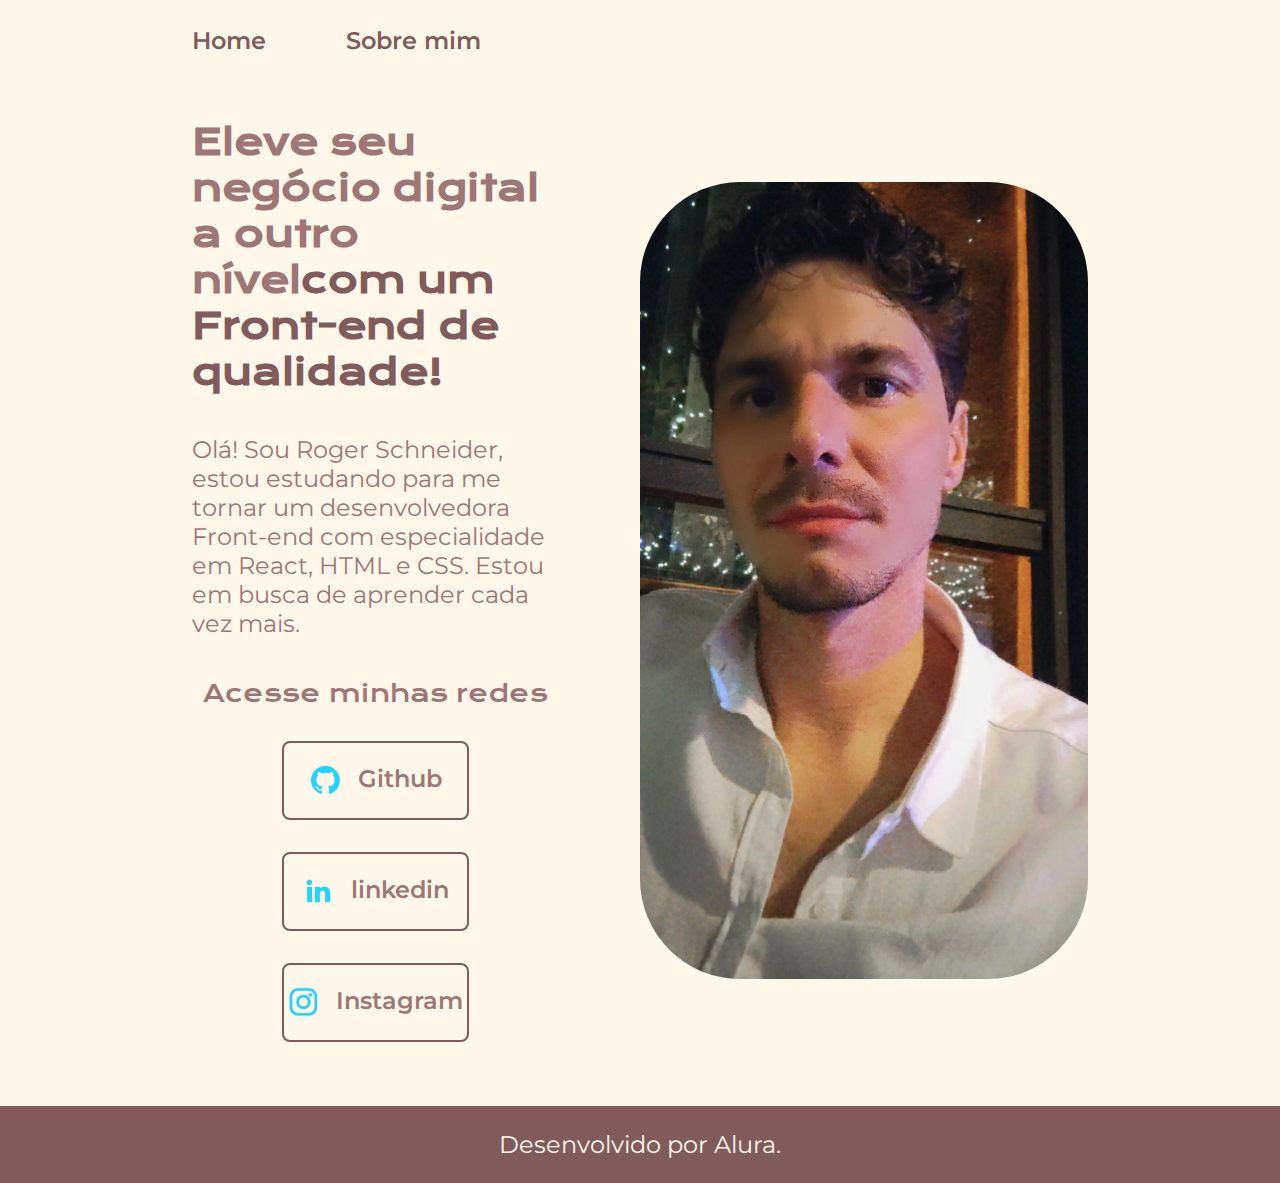
<file: index.html>
<!DOCTYPE html>
<html lang="pt-br">

<head>
    <meta charset="UTF-8">
    <meta http-equiv="X-UA-Compatible" content="IE=edge">
    <meta name="viewport" content="width=device-width, initial-scale=1.0">
    <title>Portifolio</title>
    <link rel="stylesheet" href="./styles/style.css">
</head>

<body>
    <header class="cabecalho">
        <nav class="cabecalho__menu">
            <a class="cabecalho__menu__link" href="index.html">Home</a>
            <a class="cabecalho__menu__link" href="about.html">Sobre mim</a>
        </nav>
    </header>
    <main class="apresentacao">
        <section class="apresentacao__conteudo">
            <h1 class="apresentacao__conteudo__titulo">Eleve seu negócio digital a outro nível<strong 
            class="titulo-destaque">com um Front-end de qualidade!
            </strong></h1>
            <p class="apresentacao__conteudo__texto">Olá! Sou Roger Schneider, estou estudando para me tornar um desenvolvedora
            Front-end com especialidade em React, HTML e
            CSS. Estou em busca de aprender cada vez mais. 
            </p>
            <div class="apresentacao__links">
                <h2 class="apresentacao__links__subtitulo">Acesse minhas redes</h2>
                <a class="apresentacao__links__navegacao" href="https://github.com/Rogerstz">
                    <img src="./assets/github.png">
                    Github
                </a>
                <a class="apresentacao__links__navegacao" href="https://linkedin.com/in/roger-schneider-3851aa156">
                    <img src="./assets/linkedin.png">
                    linkedin
                </a>
                <a class="apresentacao__links__navegacao" href="https://www.instagram.com/rogerschneidr/">
                    <img src="./assets/instagram.png">
                    Instagram
                </a>
            </div>
        </section>
        <img class="apresentacao__imagem" src="./assets/imagem.jfif" alt="Foto da Joana Santos programando">
    </main>
    <footer class="rodape">
        <p>Desenvolvido por Alura.</p>
    </footer>
</body>

</html>
</file>
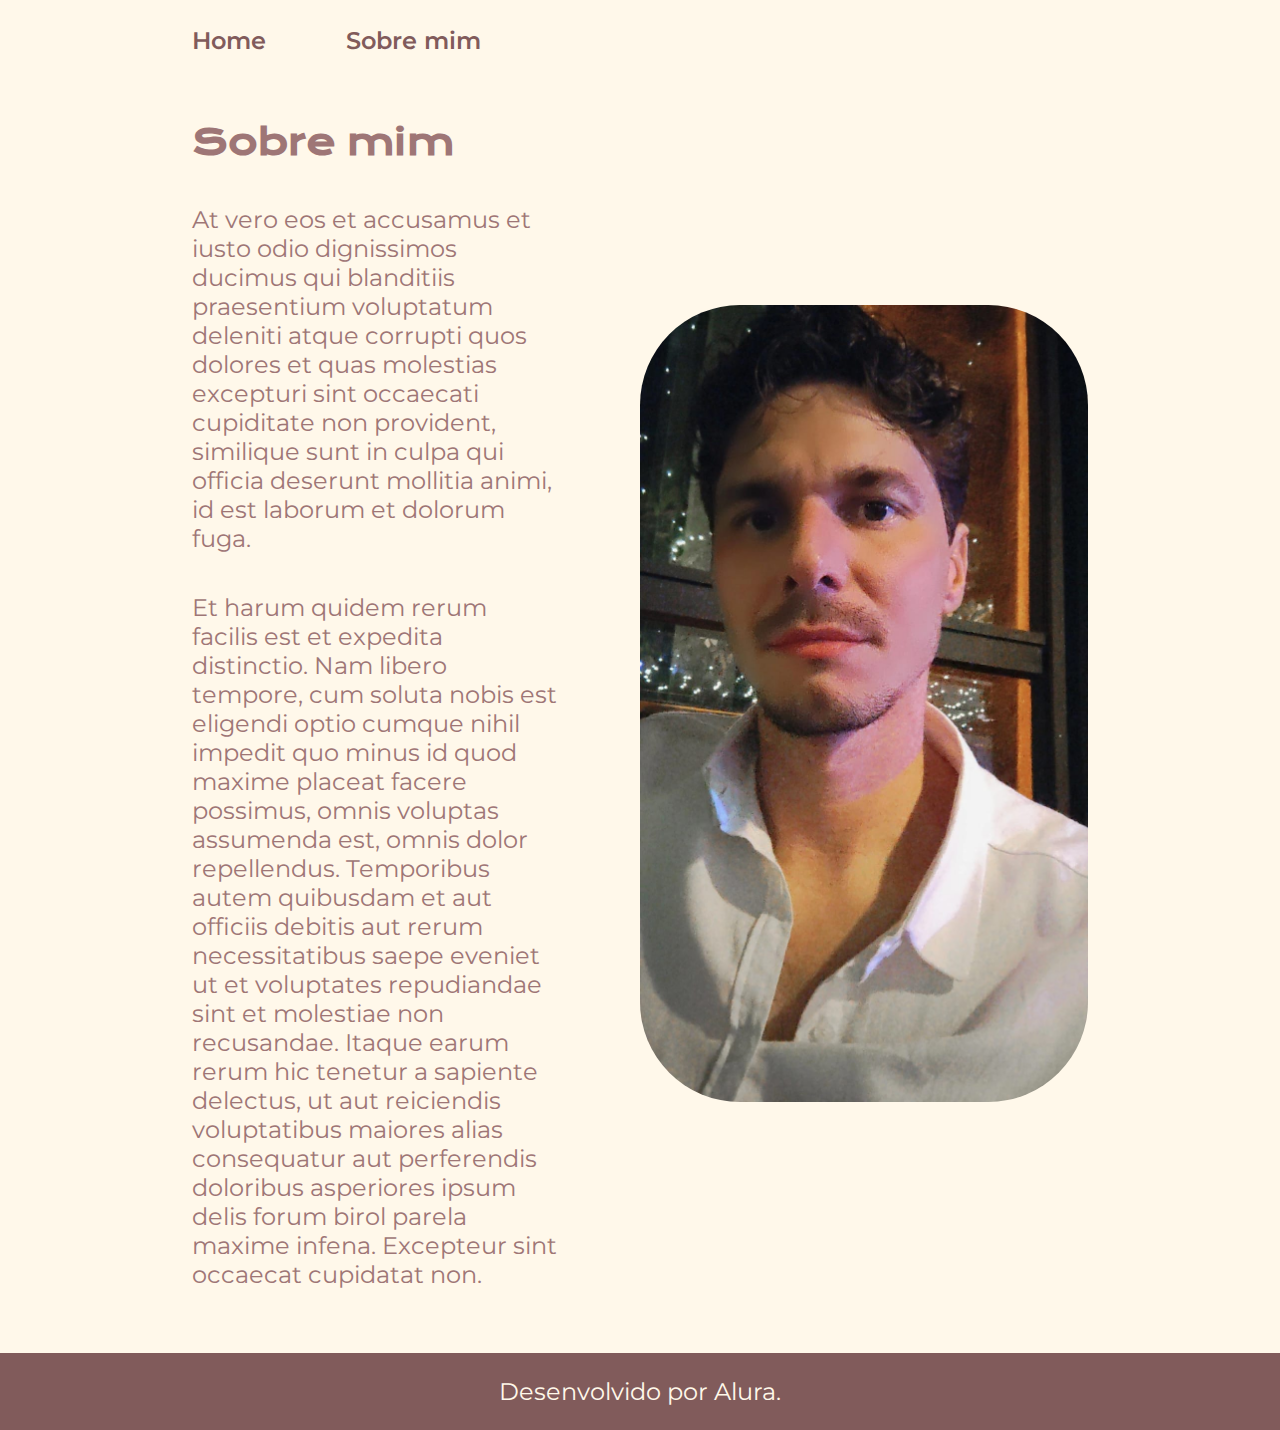
<file: about.html>
<!DOCTYPE html>
<html lang="pt-br">

<head>
    <meta charset="UTF-8">
    <meta http-equiv="X-UA-Compatible" content="IE=edge">
    <meta name="viewport" content="width=device-width, initial-scale=1.0">
    <title>Sobre mim</title>
    <link rel="stylesheet" href="./styles/style.css">
</head>

<body>
    <header class="cabecalho">
        <nav class="cabecalho__menu">
            <a class="cabecalho__menu__link" href="index.html">Home</a>
            <a class="cabecalho__menu__link" href="about.html">Sobre mim</a>
        </nav>
    </header>

    <main class="apresentacao">
        <section class="apresentacao__conteudo">
            <h1 class="apresentacao__conteudo__titulo">Sobre mim</h1>
            <p class="apresentacao__conteudo__texto">At vero eos et accusamus et iusto odio dignissimos ducimus qui blanditiis praesentium voluptatum deleniti
                atque corrupti quos dolores et quas molestias excepturi sint occaecati cupiditate non provident,
                similique sunt in culpa qui officia deserunt mollitia animi, id est laborum et dolorum fuga.
            </p>
            <p class="apresentacao__conteudo__texto">
                Et harum quidem rerum facilis est et expedita distinctio. Nam libero tempore, cum soluta nobis est
                eligendi optio cumque nihil impedit quo minus id quod maxime placeat facere possimus, omnis voluptas
                assumenda est, omnis dolor repellendus. Temporibus autem quibusdam et aut officiis debitis aut rerum
                necessitatibus saepe eveniet ut et voluptates repudiandae sint et molestiae non recusandae. Itaque earum
                rerum hic tenetur a sapiente delectus, ut aut reiciendis voluptatibus maiores alias consequatur aut
                perferendis doloribus asperiores ipsum delis forum birol parela maxime infena. Excepteur sint occaecat
                cupidatat non.</p>
        </section>
        <img class="apresentacao__imagem" src="./assets/imagem.jfif" alt="Foto da Joana Santos programando">
    </main>

    <footer class="rodape">
        <p>Desenvolvido por Alura.</p>
    </footer>
</body>

</html>
</file>
<file: styles/style.css>
@import url('https://fonts.googleapis.com/css2?family=Krona+One&family=Montserrat:wght@400;600&display=swap');

:root {
    --cor-primaria: #FFF8EA;
    --cor-secundaria: #9E7676;
    --cor-terciaria: #815B5B;
    --cor-hover: #594545;

    --fonte-primaria: 'Krona One', sans-serif;
    --fonte-secundaria: 'Montserrat', sans-serif;
}
*{
    margin: 0;
    padding: 0;
}

body{
    box-sizing: border-box;
    background-color: var(--cor-primaria);
    color: var(--cor-secundaria);
}
.cabecalho{
    padding: 2% 0% 0% 15%;
}
.cabecalho__menu{
    display: flex;
    gap: 80px;
}
.cabecalho__menu__link{
    font-family: var(--fonte-secundaria);
    font-size: 1.5rem;
    font-weight: 600;
    color: var(--cor-terciaria);
    text-decoration: none;
}
.apresentacao{
    padding: 5% 15%;
    display: flex;
    align-items: center;
    justify-content: space-between;
    gap: 82px;
}
.apresentacao__conteudo{
    width: 50%;
    display: flex;
    flex-direction: column;
    gap: 40px;
}

.apresentacao__conteudo__titulo{
    font-size: 2.25rem;
    font-family: var(--fonte-primaria);
}
.titulo-destaque{
    color: var(--cor-terciaria);
}
.apresentacao__conteudo__texto{
    font-size: 1.5rem;
    font-family: var(--fonte-secundaria);
}

.apresentacao__links{
    display: flex;
    flex-direction: column;
    justify-content: space-between;
    align-items: center;
    gap: 32px;
}
.apresentacao__links__subtitulo{
    font-family: var(--fonte-primaria);
    font-weight: 400;
    font-size: 1.5rem;
}
.apresentacao__links__navegacao{
    display: flex;
    justify-content: center;
    gap: 16px;
    border: 2px solid var(--cor-terciaria);
    width: 50%;
    text-align: center;
    border-radius: 8px;
    font-size: 1.5rem;
    font-weight: 600;
    padding: 21.5px 0;
    text-decoration: none;
    color: var(--cor-secundaria);
    font-family: var(--fonte-secundaria);
}
.apresentacao__links__link:hover{
    background-color: var(--cor-hover);
}
.apresentacao__imagem{
    width: 50%;
    border-radius: 100px;
}
.rodape{
    color: var(--cor-primaria);
    background-color: var(--cor-terciaria);
    padding: 24px;
    text-align: center;
    font-family: var(--fonte-secundaria);
    font-size: 1.5rem;
    font-weight: 400;
}

@media (max-width: 1200px) {

    .cabecalho {
        padding: 6%;
    }
    .cabecalho__menu{
        justify-content: center;
    }    
    .apresentacao{
        flex-direction: column-reverse;
        padding: 5%;
    }
    .apresentacao__conteudo{
        width: auto;
    }
    
}
</file>
